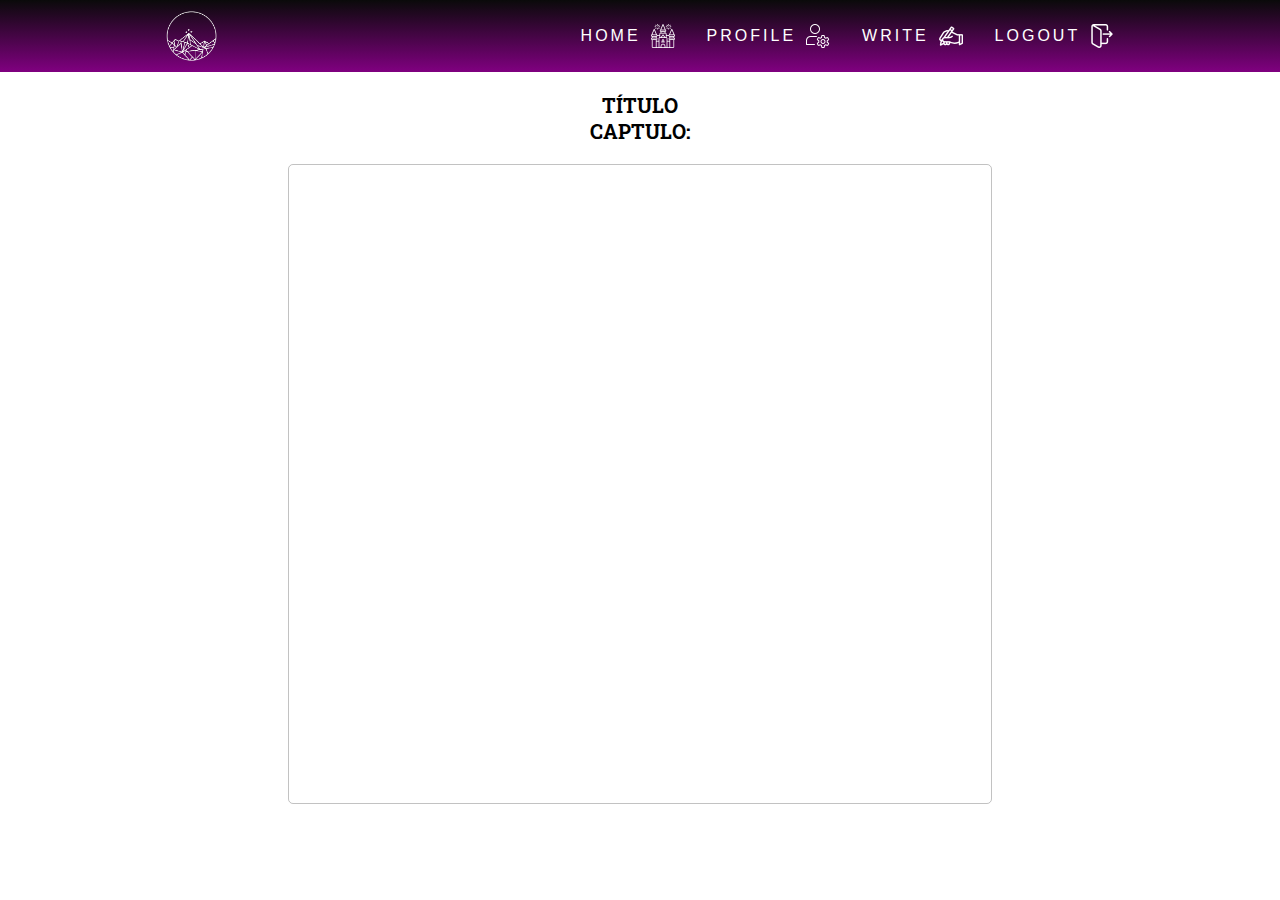
<file: leitura/index.html>
<!DOCTYPE html>
<html lang="en">
<head>
    <meta charset="UTF-8">
    <meta http-equiv="X-UA-Compatible" content="IE=edge">
    <meta name="viewport" content="width=device-width, initial-scale=1.0">
    <title>Velaris - Reading</title>
    <link rel="stylesheet" href="../global/style.css">
    <link rel="stylesheet" href="./style.css">
    <link rel="shortcut icon" href="../assets/favicon.ico" type="image/x-icon">
</head>
<body>
    <header>
        <nav>
            <img src="../assets/velaris.png" class="velaris" alt="Velaris Books">
            <!-- <a class="logo" href="/">Tiger Codes</a> -->
            <div class="mobile-menu">
                <div class="line1"></div>
                <div class="line2"></div>
                <div class="line3"></div>
            </div>
            <ul class="nav-list">
                <li class="alinhar"><a href="../home/index.html">HOME</a><img class="img" src="../assets/castle.png"></li>
                <li class="alinhar"><a href="../perfil/index.html">PROFILE</a><img class="img" src="../assets/profile.png"></li>
                <li class="alinhar"><a href="../escreva/index.html">WRITE</a><img class="img" src="../assets/writing.png"></li>
                <li class="alinhar"><a href="../login/index.html" onclick="handleLogoutClick()">LOGOUT</a><img class="img" src="../assets/sair.png">
            </ul>
        </nav>
    </header>
    <div class="main">
        <div class="titulo">
            <div class="title">
                <h6>TÍTULO</h6>
                <h6>CAPTULO:</h6>
            </div>
        </div>
        <div class="text">
            <div class="texto">

            </div>
        </div>
    </div>
</body>
<script src="../global/script.js"></script>
</html>
</file>
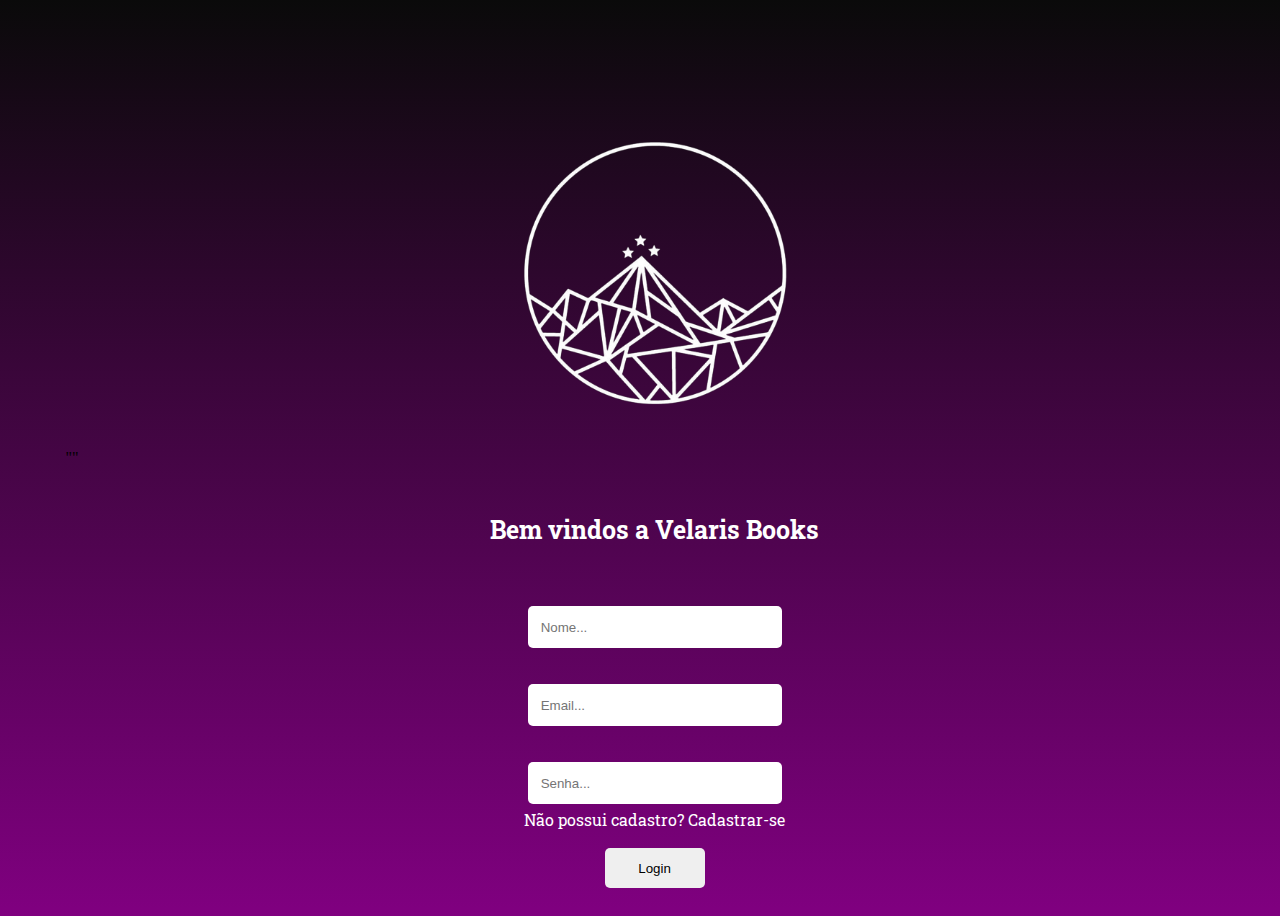
<file: login/index.html>
<!DOCTYPE html>
<html lang="en">
<head>
    <meta charset="UTF-8">""
    <meta http-equiv="X-UA-Compatible" content="IE=edge">
    <meta name="viewport" content="width=device-width, initial-scale=1.0">
    <title>Velaris - Login</title>
    <link rel="stylesheet" href="style.css">
    <link rel="shortcut icon" href="../assets/favicon.ico" type="image/x-icon">
</head>
<body onload="verificaLogin()">
    <div class="container">
            <header>
                <img src="../assets/velaris.png" class="velaris" alt="Velaris Books">
            </header>
            <main>
                <form>
                    <h1>Bem vindos a Velaris Books</h1>
                    <input type="text" placeholder="   Nome..." id="nome">
                    <br>
                    <br>
                    <input type="text" placeholder="   Email..." id="email">
                    <br>
                    <br>
                    <input type="password" placeholder="   Senha..." id="senha">
                    <input type="file" id="foto" hidden>
                    <img src="../assets/camera.png" alt="Camera" id="camera" width="32" hidden>
                    <a onclick="cadastrar()">Não possui cadastro? Cadastrar-se</a>
                    <br>
                    <button type="button" id="login" onclick="conectar()">Login</button>
                </form>
            </main>
        </div>
</body>
<script src="./script.js"></script>
</html>
</file>
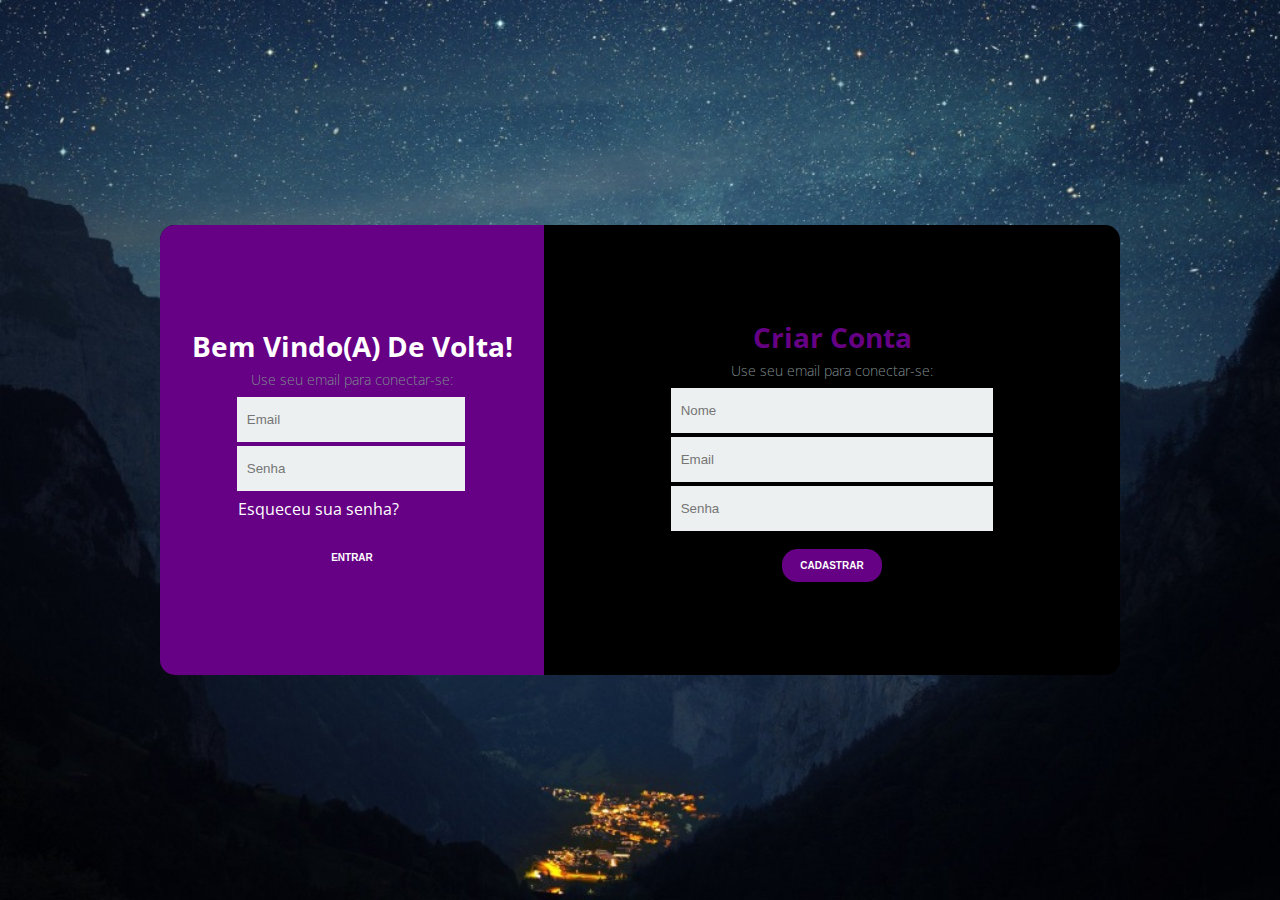
<file: frontend/login/index.html>
<!DOCTYPE html>
<html lang="pt-br">
<head>
    <meta charset="UTF-8">
    <meta name="viewport" content="width=device-width, initial-scale=1.0">
    <meta http-equiv="X-UA-Compatible" content="ie=edge">
    <title>Login</title>
    <link rel="stylesheet" href="./style.css">
</head>
<body>
    <div class="container">
        <div class="content first-content">
            <div class="first-column">
                <h2 class="title title-primary">Bem vindo(a) de volta!</h2>
                <!-- <p class="description description-primary">Para se manter conectado conosco</p> -->
                <!-- <p class="description description-primary">por favor faça login em sua conta.</p> -->
                <!-- <button id="signin" class="btn btn-primary">Conectar</button> -->
                <p class="description description-second">Use seu email para conectar-se:</p>
                <form class="form">
                
                    <label class="label-input" for="">
                        <i class="far fa-envelope icon-modify"></i>
                        <input type="email" placeholder="Email">
                    </label>
                
                    <label class="label-input" for="">
                        <i class="fas fa-lock icon-modify"></i>
                        <input type="password" placeholder="Senha">
                    </label>
                
                    <a class="password" href="#">Esqueceu sua senha?</a>
                    <button class="btn btn-second">Entrar</button>
                </form> 
                
            </div>    
            <div class="second-column">
                <h2 class="title title-second">Criar conta</h2>
                
                <p class="description description-second">Use seu email para conectar-se:</p>
                <div class="form">
                    <label class="label-input-dois" for="">
                        <i class="far fa-user icon-modify"></i>
                        <input type="text" id="nome" placeholder="Nome">
                    </label>
                    
                    <label class="label-input-dois" for="">
                        <i class="far fa-envelope icon-modify"></i>
                        <input type="email" id="email" placeholder="Email">
                    </label>
                    
                    <label class="label-input-dois" for="">
                        <i class="fas fa-lock icon-modify"></i>
                        <input type="password" id="senha" placeholder="Senha">
                    </label>
                    <button class="btn btn-tres" id="cadastro">Cadastrar</button>        
                </form>
            </div>
        </div>
    </div>
    <script src="./script.js"></script>
</body>
</html>
</file>
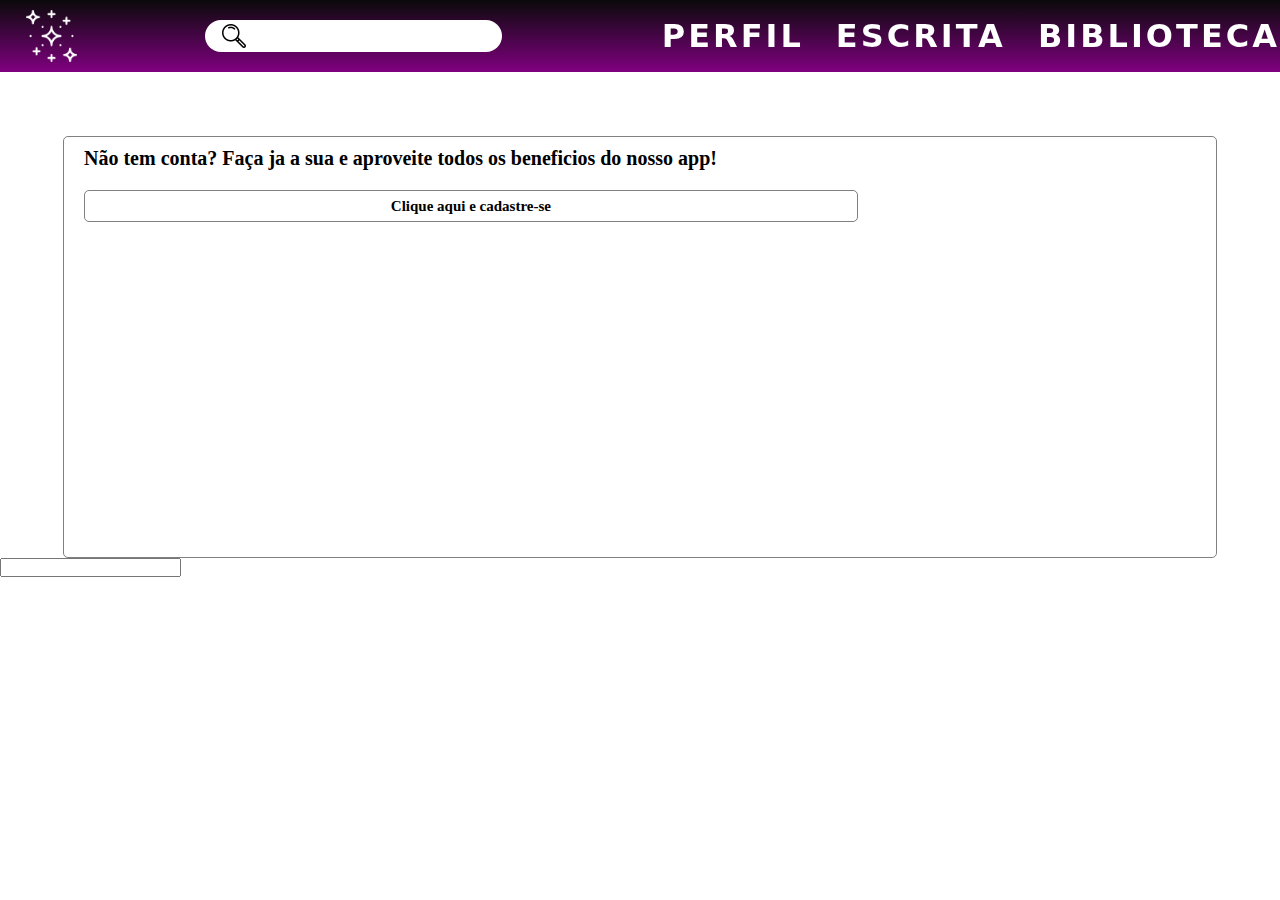
<file: teste/home/index.html>
<!DOCTYPE html>
<html lang="en">
<head>
    <meta charset="UTF-8">
    <meta http-equiv="X-UA-Compatible" content="IE=edge">
    <meta name="viewport" content="width=device-width, initial-scale=1.0">
    <link rel="stylesheet" href="./style.css">
    <link rel="stylesheet" href="../global/style.css">
    <title>HOME - VELARIS BOOKS</title>
</head>
<body>
    <heather>
        <nav>
            <img src="../assets/estrelas.png" alt="VELARIS" class="logo">
            <div class="lupa">
                <img src="../assets/lupa.png" alt="">
                <input type="text" class="filtro">
            </div>
            <div class="mobile-menu">
                <div class="line1"></div>
                <div class="line2"></div>
                <div class="line3"></div>
            </div>
            <ul class="nav-list">
                <li class="alinhar"><h1>PERFIL</h1></li>
                <li class="alinhar"><h1>ESCRITA</h1></li>
                <li class="alinhar"><h1>BIBLIOTECA</h1></li>
            </ul>
        </nav>
    </heather>
    <div class="org">
        <div class="ind">
            <h2>Não tem conta? Faça ja a sua e aproveite todos os beneficios do nosso app!</h2>
            <h3 class="link" onclick="handleLogoutClick()">Clique aqui e cadastre-se</h3>
            <!-- <div class="teste"></div>
            <div class="test"></div>
            <div class="liv"></div> -->
        </div>
    </div>
    <div class="coments">
        <input type="text" class="inp">
    </div>
</body>
<script src="../global/script.js"></script>
</html>
</file>
<file: global/style.css>
* {
    margin: 0;
    padding: 0;
    box-sizing: border-box;
    font-family: Helvetica, Arial, sans-serif;
}

.velaris {
    width: 4%;
}

.img {
    filter: invert(100%);
}

.alinhar {
    justify-content: center;
    display: flex;
    align-items: center;
}

input {
    width: 250px;
    height: 40px;
    border-radius: 5px;
    border: 1px solid rgba(128, 128, 128, 0.425);
    padding: 10px;
}

h1 {
    margin-top: 20px;
    font-size: 15px;
}

p {
    margin-top: 50px;
    font-size: 10px;
}

.redes {
    margin-top: 50px;
    width: 40px;
}

.social {
    display: flex;
    justify-content: space-around;
    align-items: center;
}

button {
    width: 100px;
    height: 40px;
    border-radius: 5px;
    border: none;
}

.meio {
    display: flex;
    justify-content: center;
    width: 100%;
    /* flex-wrap: wrap; */
    flex-direction: column;
    align-items: center;
}

a {
    color: #fff;
    text-decoration: none;
    transition: 0.3s;
    margin-right: 10px;
}

a:hover {
    opacity: 0.7;
}

nav {
    display: flex;
    justify-content: space-around;
    align-items: center;
    font-family: system-ui, -apple-system, Helvetica, Arial, sans-serif;
    background-image: linear-gradient(to bottom, rgb(10, 10, 10), purple);
    height: 8vh;
}

main {
    background: url("bg.jpg") no-repeat center center;
    background-size: cover;
    height: 92vh;
}

.nav-list {
    list-style: none;
    display: flex;
}

.nav-list li {
    letter-spacing: 3px;
    margin-left: 32px;
}

.mobile-menu {
    display: none;
    cursor: pointer;
}

.mobile-menu div {
    width: 32px;
    height: 2px;
    background: #fff;
    margin: 8px;
    transition: 0.3s;
}

@media (max-width: 600px) {
    body {
        overflow-x: hidden;
    }

    .velaris {
        width: 10%;
    }

    .nav-list {
        position: absolute;
        top: 8vh;
        right: 0;
        width: 50vw;
        height: 92vh;
        background-image: linear-gradient(to bottom, purple, rgb(10, 10, 10));
        flex-direction: column;
        align-items: center;
        justify-content: space-around;
        transform: translateX(100%);
        transition: transform 0.3s ease-in;
    }

    .nav-list li {
        margin-left: 0;
        opacity: 0;
    }

    .mobile-menu {
        display: block;
    }
}

.nav-list.active {
    transform: translateX(0);
}

@keyframes navLinkFade {
    from {
        opacity: 0;
        transform: translateX(50px);
    }

    to {
        opacity: 1;
        transform: translateX(0);
    }
}

.mobile-menu.active .line1 {
    transform: rotate(-45deg) translate(-8px, 8px);
}

.mobile-menu.active .line2 {
    opacity: 0;
}

.mobile-menu.active .line3 {
    transform: rotate(45deg) translate(-5px, -7px);
}

.menu {
    margin-right: 15px;
    filter: invert(100%);
}
</file>
<file: leitura/style.css>
@import url('https://fonts.googleapis.com/css2?family=Roboto+Slab:wght@100&display=swap');

.oioi {
    width: 250px;
    height: 40px;
    border-radius: 5px;
}

.footer {
    width: 100%;
    height: 30px;
}

h5 {
    margin-top: 7px;
}

h6 {
   font-size: 20px;
   text-align: center;
   font-family: 'Roboto Slab', serif; 
}

.titulo {
    margin-top: 20px;
}

.main {
    width: 100%;
    height: 100%;
}

.text {
    width: 100%;
    display: flex;
    justify-content: center;
}

.texto {
    display: flex;
    width: 55%;
    height: 640px;
    border: 1px solid rgba(128, 128, 128, 0.479);
    border-radius: 5px;
    margin-top: 20px;
}

@media (max-width: 500px) {
    .oioi {
        width: 250px;
        height: 40px;
        border-radius: 5px;
    }
    
    .footer {
        width: 100%;
        height: 30px;
    }
    
    h5 {
        margin-top: 7px;
    }
    
    h6 {
       font-size: 20px;
       text-align: center;
       font-family: 'Roboto Slab', serif; 
    }
    
    .titulo {
        margin-top: 20px;
    }
    
    .main {
        width: 100%;
        height: 100%;
    }
    
    .text {
        width: 100%;
        display: flex;
        justify-content: center;
    }
    
    .texto {
        display: flex;
        width: 95%;
        height: 640px;
        border: 1px solid rgba(128, 128, 128, 0.479);
        border-radius: 5px;
        margin-top: 20px;
    }
}
</file>
<file: login/style.css>
@import url('https://fonts.googleapis.com/css2?family=Roboto+Slab:wght@100&display=swap');

body { 
    background-image: linear-gradient(to bottom, rgb(10, 10, 10), purple);
    background-repeat: no-repeat;
    width: 100%;
    height: 100vh;
    display: flex;
    align-items: center;
    justify-content: center;
}

.velaris {
    margin: -20px;
}

.container {
    width: 90vw;
    height: 90vh;
    border-radius: 15px;
    display: flex;
    flex-direction: column;
    align-items: center;
}

h1 {
    font-family: 'Roboto Slab', serif;
    color: #fff;
    font-size: 25px;
    margin-bottom: 60px;
}

form {
    display: flex;
    flex-direction: column;
    align-items: center;
}

img {
    margin-top: 2rem;
    width: 30vh;
}

a {
    font-family: 'Roboto Slab', serif;
    color: #fff;
    margin-top: 5px;
    align-self: center;
}

input{
    width: 250px;
    height: 40px;
    border-radius: 5px;
    border: none;
    
}

button{
    width: 100px;
    height: 40px;
    border-radius: 5px;
    border: none;
}
</file>
<file: frontend/login/style.css>
@import url('https://fonts.googleapis.com/css?family=Open+Sans:300,400,700&display=swap');
* {
    margin: 0;
    padding: 0;
    box-sizing: border-box;
}
body {
    font-family: 'Open Sans', sans-serif;
    background-image: url('../assets/minecraft.jpg');
    background-repeat: no-repeat;
    -webkit-background-size: cover;
    -moz-background-size: cover;
    background-position: bottom center;
}
.container {
    display: flex;
    justify-content: center;
    align-items: center;
    height: 100vh;
    /* background-color: #222121; */
}
.content {
    background-color: rgb(0, 0, 0);
    border-radius: 15px;
    width: 960px;
    height: 50%;
    justify-content: space-between;
    align-items: center;
    position: relative;
}
.content::before {
    content: "";
    position: absolute;
    background-color: #660085;
    width: 40%;
    height: 100%;
    border-top-left-radius: 15px;
    border-bottom-left-radius: 15px;
    left: 0;
}
.title {
    font-size: 28px;
    font-weight: bold;
    text-transform: capitalize;
}
.title-primary {
    color: #fff;
}
.title-second {
    color: #660085;
}
.description {
    font-size: 14px;
    font-weight: 300;
    line-height: 30px;
}
.description-primary {
    color: #fff;
}
.description-second {
    color: #7f8c8d;
}
.btn {
    border-radius: 15px;
    text-transform: uppercase;
    color: #fff;
    font-size: 10px;
    padding: 10px;
    cursor: pointer;
    font-weight: bold;
    width: 100px;
    align-self: center;
    border: none;
    margin-top: 1rem;
}

.btn-second {
    background-color: #660085;
    border: 1px solid #660085;
    transition: background-color .5s;
    margin-left: 25%;
}

.btn-tres {
    background-color: #660085;
    border: 1px solid #660085;
    transition: background-color .5s;
}

.btn-second:hover {
    background-color: #fff;
    border: 1px solid #660085;
    color: #660085;
}
.first-content {
    display: flex;
}
.first-column {
    text-align: center;
    width: 40%;
    z-index: 10;
}
.second-column {
    width: 60%;
    display: flex;
    flex-direction: column;
    align-items: center;
}

.form {
    display: flex;
    flex-direction: column;
    width: 80%;
}
.form input {
    height: 45px;
    width: 100%;
    border: none;
    
    background-color: #ecf0f1;
}

.label-input {
    background-color: #ecf0f1;
    display: flex;
    align-items: center;
    margin: 2px;
    margin-left: 25%;
}

.icon-modify {
    color: #7f8c8d;
    padding: 0 5px;
}

.label-input-dois {
    width: 70%;
    background-color: #ecf0f1;
    display: flex;
    align-items: center;
    margin: 2px;
    margin-left: 15%;
}

.password {
    text-decoration: none;
    color: #fff;
    padding: 5px;
    margin-left: 10px;
}
</file>
<file: teste/home/style.css>
.org {
    margin-top: 5%;
    align-self: center;
    display: flex;
    justify-content: center;
}

.ind {
    width: 90%;
    height: 420px;
    border-radius: 5px;
    border: 1px solid grey;
}

h2 {
    font-size: 20px;
    padding-top: 10px;
    padding-left: 20px;
    padding-right: 20px;
}

.liv {
    width: 70px;
    height: 100px;
    background-color: black;
    margin-top: 20px;
    margin-left: 50%;
}

.link {
    display: flex;
    justify-content: center;
    align-items: center;
    width: 67%;
    height: 30px;
    /* background-image:  linear-gradient(to bottom, rgb(255, 255, 255), purple);; */
    font-size: 15px;
    cursor: pointer;
    margin-left: 20px;
    margin-top: 20px;
    /* color: white; */
    border: 1px solid grey;
    border-radius: 5px;
    /* padding-top: 20px;
    padding-left: 40px;
    padding-right: 40px; */
}
</file>
<file: teste/global/style.css>
* {
    padding: 0;
    margin: 0;
}

.logo {
    width: 4%;
    filter: invert(1);
    margin-left: 2%;
}

.menu {
    margin-left: 10%;
    filter: invert(1);
}

.lupa {
    width: 30%;
    height: 45%;
    background-color: white;
    display: flex;
    justify-content: center;
    align-items: center;
    margin: 10%;
    border-radius: 50px;
}

/* 
.lupa>img {
    filter: invert(1);
} */

.filtro {
    width: 80%;
    height: 89%;
    border: none;
}

.topicos {
    width: 10%;
}

nav {
    display: flex;
    justify-content: space-around;
    align-items: center;
    font-family: system-ui, -apple-system, Helvetica, Arial, sans-serif;
    background-image: linear-gradient(to bottom, rgb(10, 10, 10), purple);
    height: 8vh;
}

main {
    background: url("bg.jpg") no-repeat center center;
    background-size: cover;
    height: 92vh;
}

.nav-list {
    list-style: none;
    display: flex;
}

.nav-list li {
    letter-spacing: 3px;
    margin-left: 32px;
    filter: invert(1);
}

.mobile-menu {
    display: none;
    cursor: pointer;
}

.mobile-menu div {
    width: 32px;
    height: 2px;
    background: #fff;
    margin: 8px;
    transition: 0.3s;
}

@media (max-width: 600px) {
    /* body {
        overflow-x: hidden;
    }

    .velaris {
        width: 10%;
    } */

    
    .lupa>img {
        width: 20px;
    }

    .logo {
        width: 10%;
        filter: invert(1);
        margin-left: 5%;
    }

    .lupa {
        width: 75%;
        height: 45%;
        background-color: white;
        display: flex;
        justify-content: space-around;
        align-items: center;
        margin: 10%;
        border-radius: 50px;
    }

    .filtro {
        width: 65%;
        height: 89%;
        border: none;
    }

    .nav-list {
        position: absolute;
        top: 8vh;
        right: 0;
        width: 50vw;
        height: 92vh;
        background-image: linear-gradient(to bottom, purple, rgb(10, 10, 10));
        flex-direction: column;
        align-items: center;
        justify-content: space-around;
        transform: translateX(100%);
        transition: transform 0.3s ease-in;
    }

    .nav-list li {
        margin-left: 0;
        opacity: 0;
    }

    .mobile-menu {
        display: block;
    }
}

.nav-list.active {
    transform: translateX(0);
}

@keyframes navLinkFade {
    from {
        opacity: 0;
        transform: translateX(50px);
    }

    to {
        opacity: 1;
        transform: translateX(0);
    }
}

.mobile-menu.active .line1 {
    transform: rotate(-45deg) translate(-8px, 8px);
}

.mobile-menu.active .line2 {
    opacity: 0;
}

.mobile-menu.active .line3 {
    transform: rotate(45deg) translate(-5px, -7px);
}

.menu {
    margin-right: 15px;
    filter: invert(100%);
}
</file>
